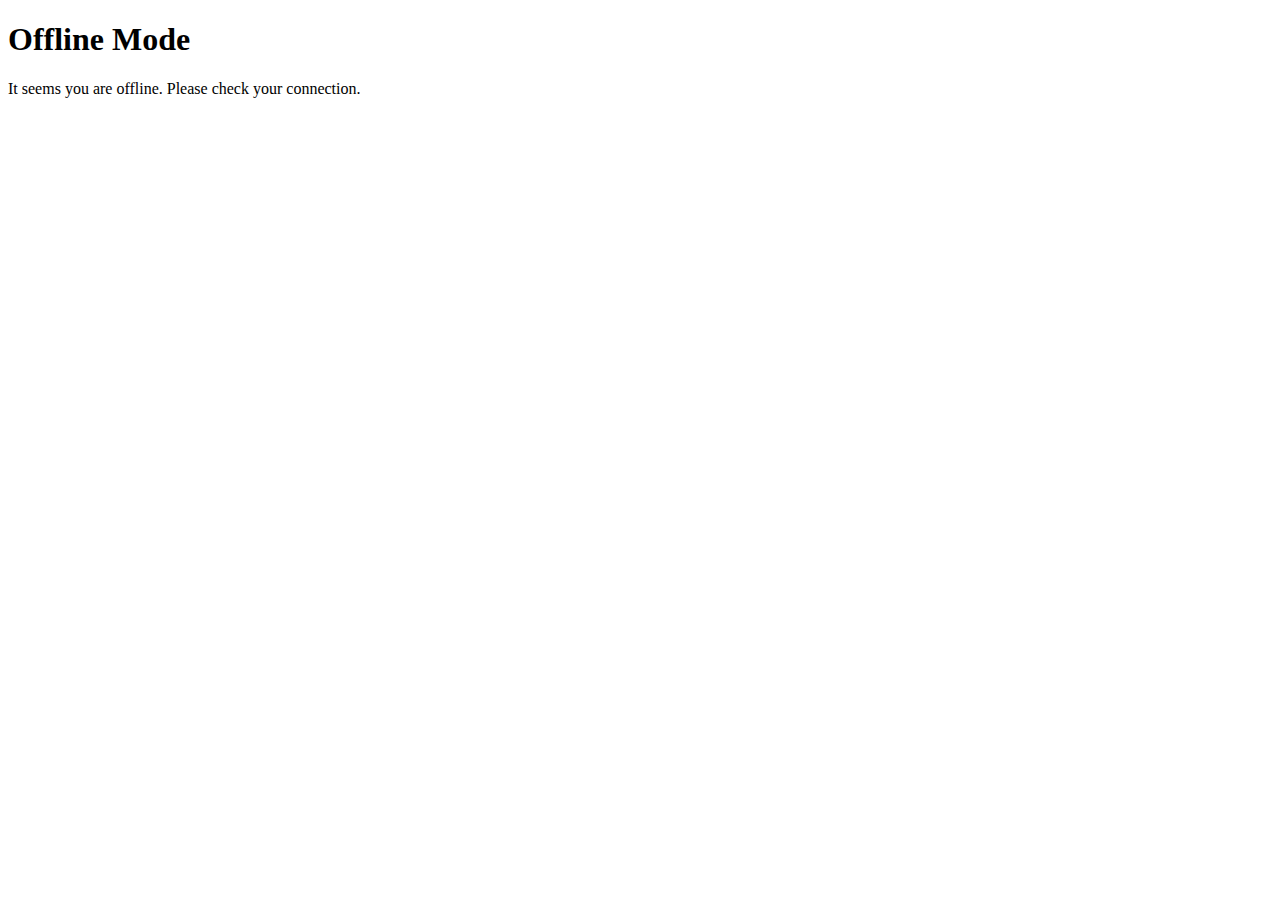
<file: offline.html>
<!DOCTYPE html>
<html lang="en">
<head>
  <meta charset="UTF-8">
  <meta name="viewport" content="width=device-width, initial-scale=1.0">
  <title>Offline</title>
</head>
<body>
  <h1>Offline Mode</h1>
  <p>It seems you are offline. Please check your connection.</p>
</body>
</html>
</file>
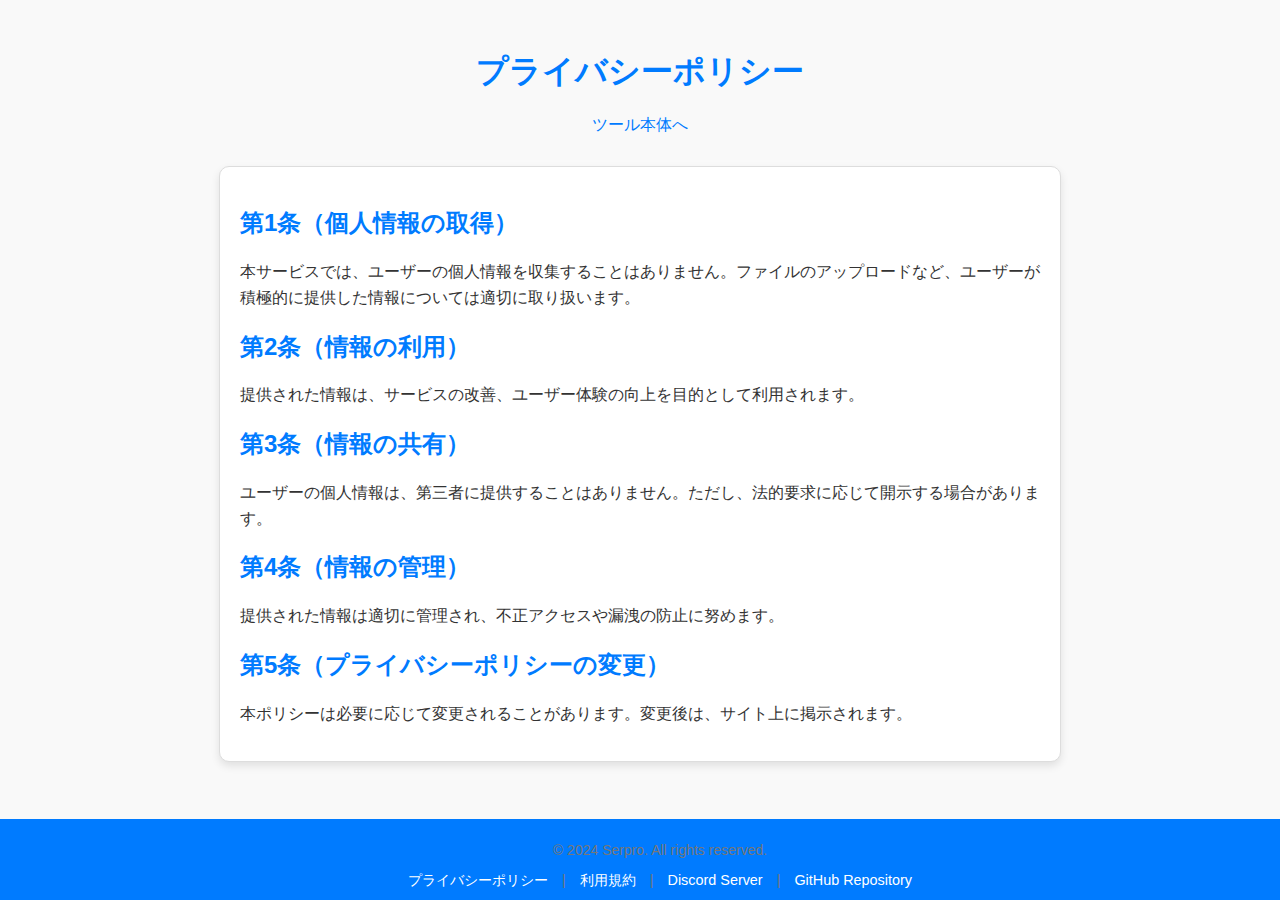
<file: privacy.html>
<!DOCTYPE html>
<html lang="ja">
<head>
  <meta charset="UTF-8">
  <meta name="viewport" content="width=device-width, initial-scale=1.0">
  <title>プライバシーポリシー - Serpro</title>
  <link rel="stylesheet" href="styles.css"> <!-- 共通のCSSファイルを使用 -->
  <style>
    :root {
      --primary-color: #007bff;
      --primary-hover-color: #0056b3;
      --bg-color: #f9f9f9;
      --text-color: #333;
      --box-bg-color: #fff;
      --box-border: #ddd;
      --box-shadow: rgba(0, 0, 0, 0.1);
    }

    body {
      font-family: Arial, sans-serif;
      background-color: var(--bg-color);
      color: var(--text-color);
      margin: 0;
      padding: 0;
    }

    header {
      text-align: center;
      margin: 30px 0;
    }

    h1 {
      color: var(--primary-color);
      font-size: 2rem;
    }

    main {
      max-width: 800px;
      margin: 30px auto;
      padding: 20px;
      background-color: var(--box-bg-color);
      border-radius: 10px;
      border: 1px solid var(--box-border);
      box-shadow: 0 4px 8px var(--box-shadow);
    }

    h2 {
      color: var(--primary-color);
      font-size: 1.5rem;
      margin-top: 20px;
    }

    p {
      font-size: 1rem;
      line-height: 1.6;
      margin-bottom: 15px;
    }

    a {
      color: var(--primary-color);
      text-decoration: none;
    }

    a:hover {
      text-decoration: underline;
    }

    footer {
      text-align: center;
      margin-top: 30px;
      font-size: 0.9rem;
      color: #777;
    }

    footer a {
      margin: 0 10px;
    }

    footer p {
      margin: 10px 0;
    }
  </style>
</head>
<body>

  <header>
    <h1>プライバシーポリシー</h1>
    <nav>
        <a href="https://serpro.crockcore.com" target="_blank">ツール本体へ</a>
    </nav>      
  </header>

  <main>
    <h2>第1条（個人情報の取得）</h2>
    <p>本サービスでは、ユーザーの個人情報を収集することはありません。ファイルのアップロードなど、ユーザーが積極的に提供した情報については適切に取り扱います。</p>

    <h2>第2条（情報の利用）</h2>
    <p>提供された情報は、サービスの改善、ユーザー体験の向上を目的として利用されます。</p>

    <h2>第3条（情報の共有）</h2>
    <p>ユーザーの個人情報は、第三者に提供することはありません。ただし、法的要求に応じて開示する場合があります。</p>

    <h2>第4条（情報の管理）</h2>
    <p>提供された情報は適切に管理され、不正アクセスや漏洩の防止に努めます。</p>

    <h2>第5条（プライバシーポリシーの変更）</h2>
    <p>本ポリシーは必要に応じて変更されることがあります。変更後は、サイト上に掲示されます。</p>
  </main>

  <footer>
    <p>&copy; 2024 Serpro. All rights reserved.</p>
    <nav>
      <a href="https://serpro.crockcore.com/privacy" target="_blank">プライバシーポリシー</a> |
      <a href="https://serpro.crockcore.com/terms" target="_blank">利用規約</a> |
      <a href="https://discord.gg/vFwyYKuxDW" target="_blank" rel="noopener noreferrer">Discord Server</a> |
      <a href="https://github.com/CrockYT/serpro" target="_blank" rel="noopener noreferrer">GitHub Repository</a>
    </nav>
  </footer>

</body>
</html>
</file>
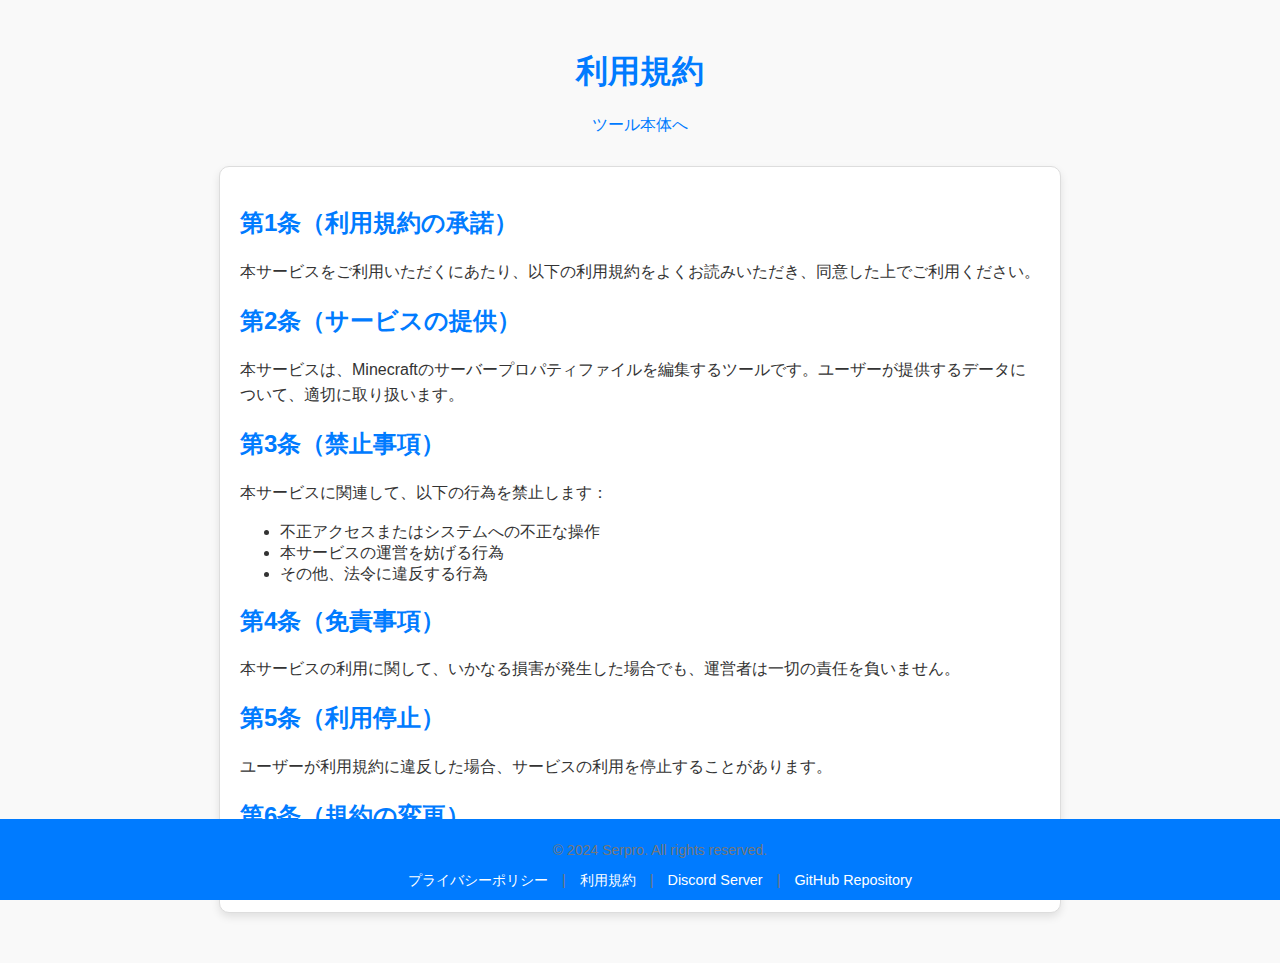
<file: terms.html>
<!DOCTYPE html>
<html lang="ja">
<head>
  <meta charset="UTF-8">
  <meta name="viewport" content="width=device-width, initial-scale=1.0">
  <title>利用規約 - Serpro</title>
  <link rel="stylesheet" href="styles.css"> <!-- 共通のCSSファイルを使用 -->
  <style>
    :root {
      --primary-color: #007bff;
      --primary-hover-color: #0056b3;
      --bg-color: #f9f9f9;
      --text-color: #333;
      --box-bg-color: #fff;
      --box-border: #ddd;
      --box-shadow: rgba(0, 0, 0, 0.1);
    }

    body {
      font-family: Arial, sans-serif;
      background-color: var(--bg-color);
      color: var(--text-color);
      margin: 0;
      padding: 0;
    }

    header {
      text-align: center;
      margin: 30px 0;
    }

    h1 {
      color: var(--primary-color);
      font-size: 2rem;
    }

    main {
      max-width: 800px;
      margin: 30px auto;
      padding: 20px;
      background-color: var(--box-bg-color);
      border-radius: 10px;
      border: 1px solid var(--box-border);
      box-shadow: 0 4px 8px var(--box-shadow);
    }

    h2 {
      color: var(--primary-color);
      font-size: 1.5rem;
      margin-top: 20px;
    }

    p {
      font-size: 1rem;
      line-height: 1.6;
      margin-bottom: 15px;
    }

    a {
      color: var(--primary-color);
      text-decoration: none;
    }

    a:hover {
      text-decoration: underline;
    }

    footer {
      text-align: center;
      margin-top: 30px;
      font-size: 0.9rem;
      color: #777;
    }

    footer a {
      margin: 0 10px;
    }

    footer p {
      margin: 10px 0;
    }

  </style>
</head>
<body>

  <header>
    <h1>利用規約</h1>
    <nav>
        <a href="https://serpro.crockcore.com" target="_blank">ツール本体へ</a>
    </nav>      
  </header>

  <main>
    <h2>第1条（利用規約の承諾）</h2>
    <p>本サービスをご利用いただくにあたり、以下の利用規約をよくお読みいただき、同意した上でご利用ください。</p>

    <h2>第2条（サービスの提供）</h2>
    <p>本サービスは、Minecraftのサーバープロパティファイルを編集するツールです。ユーザーが提供するデータについて、適切に取り扱います。</p>

    <h2>第3条（禁止事項）</h2>
    <p>本サービスに関連して、以下の行為を禁止します：</p>
    <ul>
      <li>不正アクセスまたはシステムへの不正な操作</li>
      <li>本サービスの運営を妨げる行為</li>
      <li>その他、法令に違反する行為</li>
    </ul>

    <h2>第4条（免責事項）</h2>
    <p>本サービスの利用に関して、いかなる損害が発生した場合でも、運営者は一切の責任を負いません。</p>

    <h2>第5条（利用停止）</h2>
    <p>ユーザーが利用規約に違反した場合、サービスの利用を停止することがあります。</p>

    <h2>第6条（規約の変更）</h2>
    <p>本規約は予告なく変更されることがあります。変更後の規約は、サイトに掲載された時点で効力を発生します。</p>
  </main>

  <footer>
    <p>&copy; 2024 Serpro. All rights reserved.</p>
    <nav>
      <a href="https://serpro.crockcore.com/privacy" target="_blank">プライバシーポリシー</a> |
      <a href="https://serpro.crockcore.com/terms" target="_blank">利用規約</a> |
      <a href="https://discord.gg/vFwyYKuxDW" target="_blank" rel="noopener noreferrer">Discord Server</a> |
      <a href="https://github.com/CrockYT/serpro" target="_blank" rel="noopener noreferrer">GitHub Repository</a>
    </nav>
  </footer>

</body>
</html>
</file>
<file: styles.css>
:root {
    --primary-color: #007bff;
    --primary-hover-color: #0056b3;
    --bg-color: #f9f9f9;
    --text-color: #333;
    --table-bg: #fff;
    --table-border: #ddd;
    --button-bg: var(--primary-color);
    --button-hover-bg: var(--primary-hover-color);
    --drop-area-bg: #f9f9f9;
    --drop-area-dropping-bg: #e0e0e0;
} 

[data-theme="dark"] {
    --primary-color: #1e90ff;
    --primary-hover-color: #104e8b;
    --bg-color: #2e2e2e;
    --text-color: #f1f1f1;
    --table-bg: #3e3e3e;
    --table-border: #555;
    --button-bg: var(--primary-color);
    --button-hover-bg: var(--primary-hover-color);
    --drop-area-bg: #3e3e3e;
    --drop-area-dropping-bg: #555;
}

html, body {
    font-family: Arial, sans-serif;
    padding: 0;
    margin: 20px;
    background-color: var(--bg-color);
    color: var(--text-color);
    background-size: cover;
}

h1 {
    text-align: center;
    color: var(--text-color);
}
  
.drop-area {
    background-color: var(--drop-area-bg);
}

.drop-area.dropping {
    background-color: var(--drop-area-dropping-bg);
}

input[type="file"] {
    display: block;
    margin: 20px auto;
    padding: 10px;
    border: 1px solid var(--table-border);
    border-radius: 4px;
    cursor: pointer;
    max-width: 300px;
}

table {
    width: 100%;
    border-collapse: collapse;
    margin-bottom: 20px;
    background-color: var(--table-bg);
    box-shadow: 0 2px 4px rgba(0, 0, 0, 0.1);
    opacity: 0;
    transform: translateY(10px);
    transition: opacity 0.5s ease, transform 0.5s ease;
}

table.visible {
    opacity: 1;
    transform: translateY(0);
}

th, td {
    border: 1px solid var(--table-border);
    padding: 10px;
    text-align: left;
}

th {
    background-color: var(--primary-color);
    color: #fff;
}

td input, td select {
    width: 95%;
    padding: 5px;
    border: 1px solid var(--table-border);
    border-radius: 4px;
    font-size: 14px;
    background: var(--table-bg);
    color: var(--text-color);
}

.button-group {
    text-align: center;
    margin-top: 20px;
}

button {
    padding: 10px 20px;
    margin: 10px;
    border: none;
    border-radius: 4px;
    background-color: var(--button-bg);
    color: white;
    font-size: 14px;
    cursor: pointer;
    transition: background-color 0.3s;
}

button:hover {
    background-color: var(--button-hover-bg);
}

button:disabled {
    background-color: #ccc;
    cursor: not-allowed;
}

.theme-toggle {
    position: fixed;
    top: 20px;
    right: 20px;
    background-color: transparent;
    border: none;
    color: var(--primary-color);
    font-size: 24px;
    cursor: pointer;
}

.motd-preview {
    margin-top: 10px;
    padding: 10px;
    border: 1px solid var(--table-border);
    border-radius: 4px;
    background-color: #f0f0f0;
    color: #555;
}

@media (max-width: 600px) {
    th, td {
      font-size: 14px;
    }

    td input, td select {
      font-size: 12px;
    }

    button {
      padding: 8px 15px;
      font-size: 12px;
    }
}

footer {
    background-color: var(--primary-color);
    color: #fff;
    text-align: center;
    padding: 10px 20px;
    position: fixed;
    bottom: 0;
    left: 0;
    width: 100%;
}
  
footer p {
    margin: 0;
    font-size: 14px;
}
  
footer nav {
    margin-top: 5px;
}
  
footer a {
    color: #fff;
    text-decoration: none;
    margin: 0 5px;
}
  
footer a:hover {
    text-decoration: underline;
}
</file>
